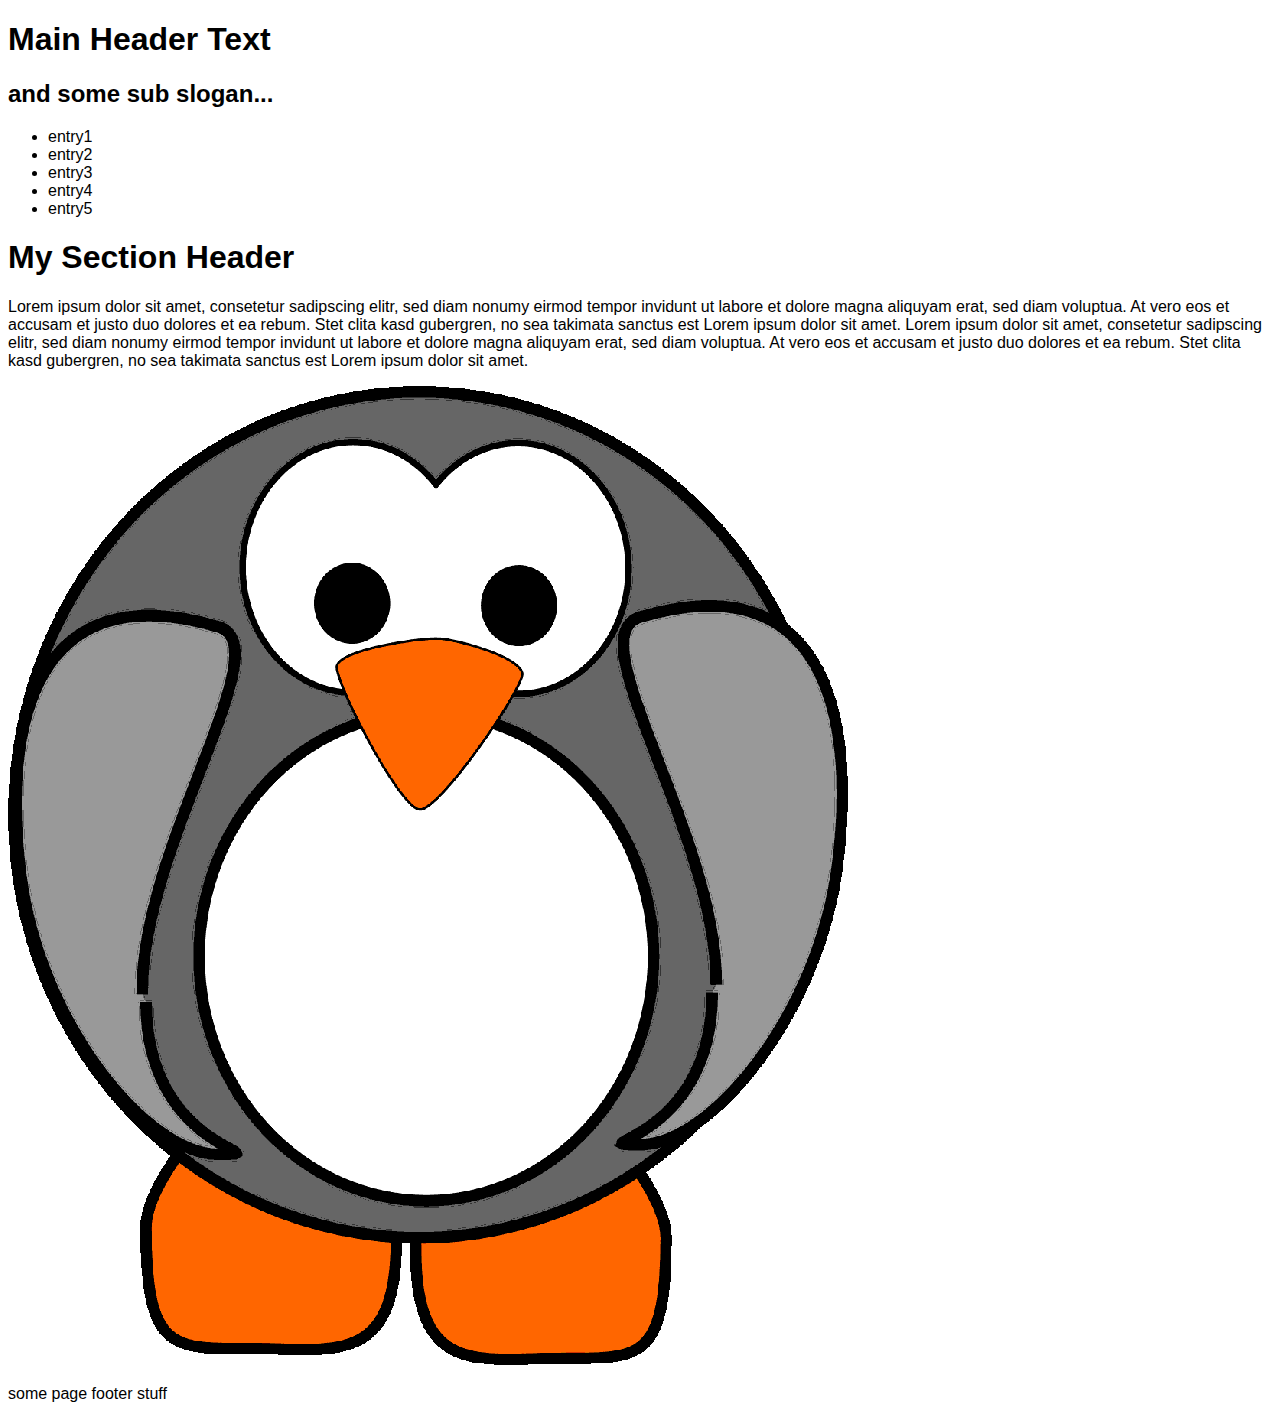
<file: index.html>
<!DOCTYPE html>
<html lang="en">
<head>
	<meta charset="UTF-8">
	<meta name="viewport" content="width=device-width, initial-scale=1.0">
	<meta http-equiv="X-UA-Compatible" content="ie=edge">
	<title>Entry point for the playground</title>
	<link href="styles/main.css" rel="stylesheet" type="text/css">
</head>
<body>
	<div class="main">
		<header class="header">
			<h1>Main Header Text</h1>
			<h2>and some sub slogan...</h2>
		</header>
		<article class="body">
			<ul class="menu">
				<li>entry1</li>
				<li>entry2</li>
				<li>entry3</li>
				<li>entry4</li>
				<li>entry5</li>
			</ul>
			<section>
				<h1 class="section-header">My Section Header</h1>
				<div class="section-body">
					<p>Lorem ipsum dolor sit amet, consetetur sadipscing elitr, sed diam nonumy eirmod tempor invidunt ut labore et dolore
					magna aliquyam erat, sed diam voluptua. At vero eos et accusam et justo duo dolores et ea rebum. Stet clita kasd
					gubergren, no sea takimata sanctus est Lorem ipsum dolor sit amet. Lorem ipsum dolor sit amet, consetetur sadipscing
					elitr, sed diam nonumy eirmod tempor invidunt ut labore et dolore magna aliquyam erat, sed diam voluptua. At vero eos et
					accusam et justo duo dolores et ea rebum. Stet clita kasd gubergren, no sea takimata sanctus est Lorem ipsum dolor sit
					amet.</p>
					<img alt="sample image" title="some sample image" src="images/forpg_web-middle.png"/>
				</div>
			</section>
		</article>
		<footer class="footer"><p>some page footer stuff</p></footer>
	</div>
</body>
</html>
</file>
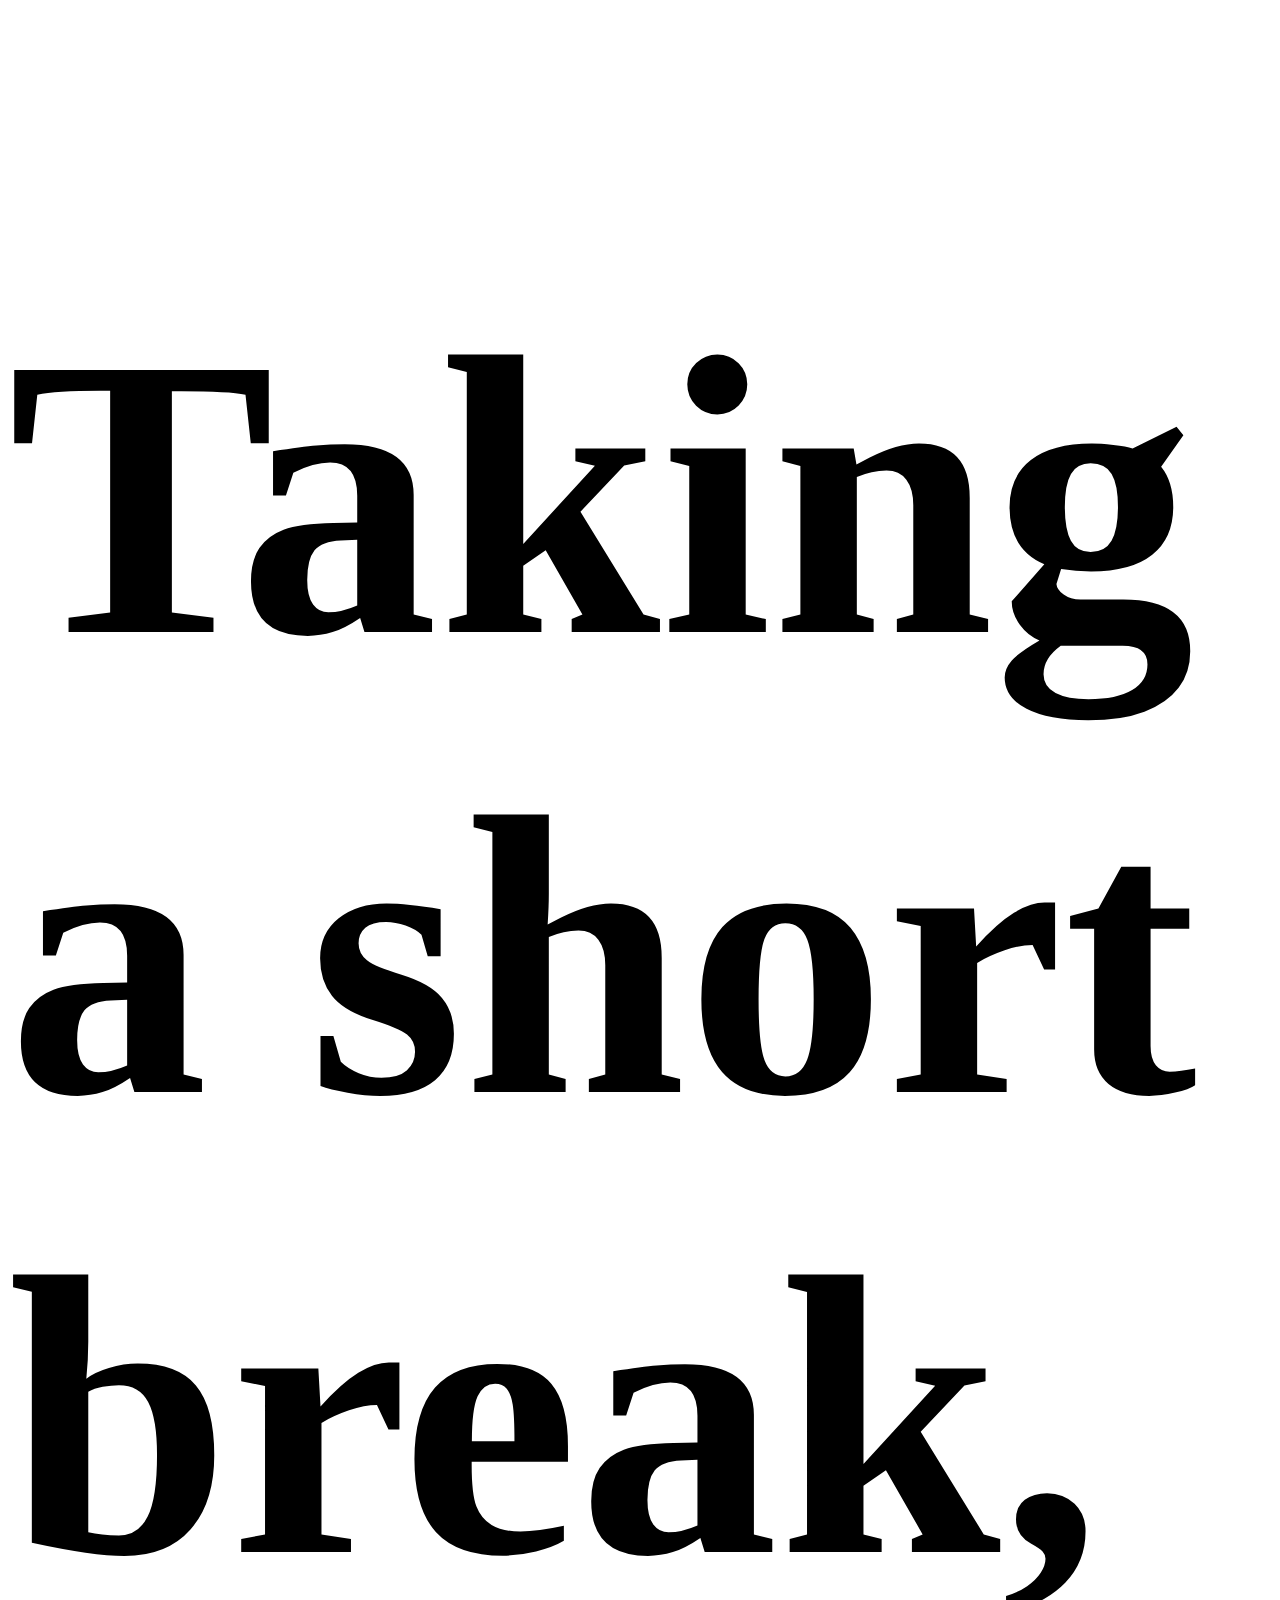
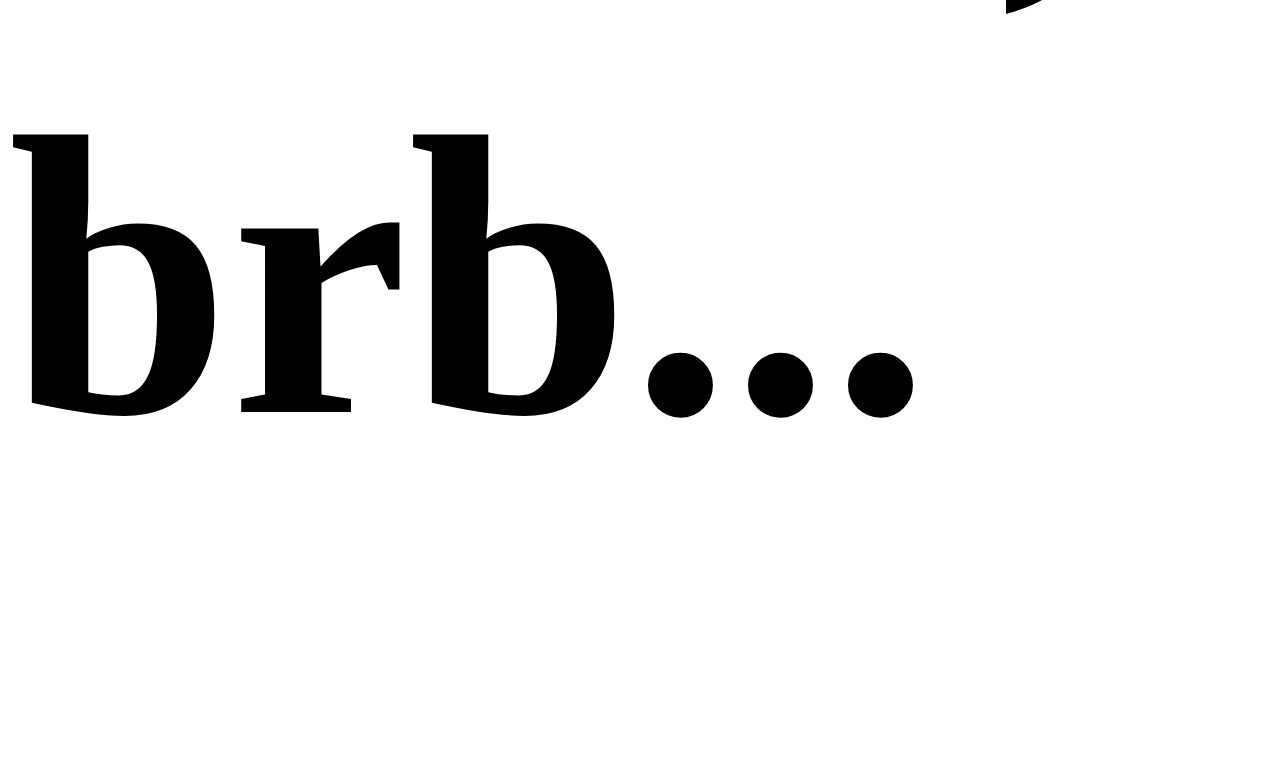
<file: pause.html>
<!DOCTYPE html>
<html lang="en">
<head>
    <meta charset="UTF-8">
    <meta name="viewport" content="width=device-width, initial-scale=1.0">
    <meta http-equiv="X-UA-Compatible" content="ie=edge">
    <title>Document</title>
</head>
<body>
    <h1 style="font-size:300pt;">Taking a short break, brb...</h1>
</body>
</html>
</file>
<file: styles/main.css>
html {
    font-family: Verdana, Geneva, Tahoma, sans-serif;
    font-size: 12pt;
}
</file>
